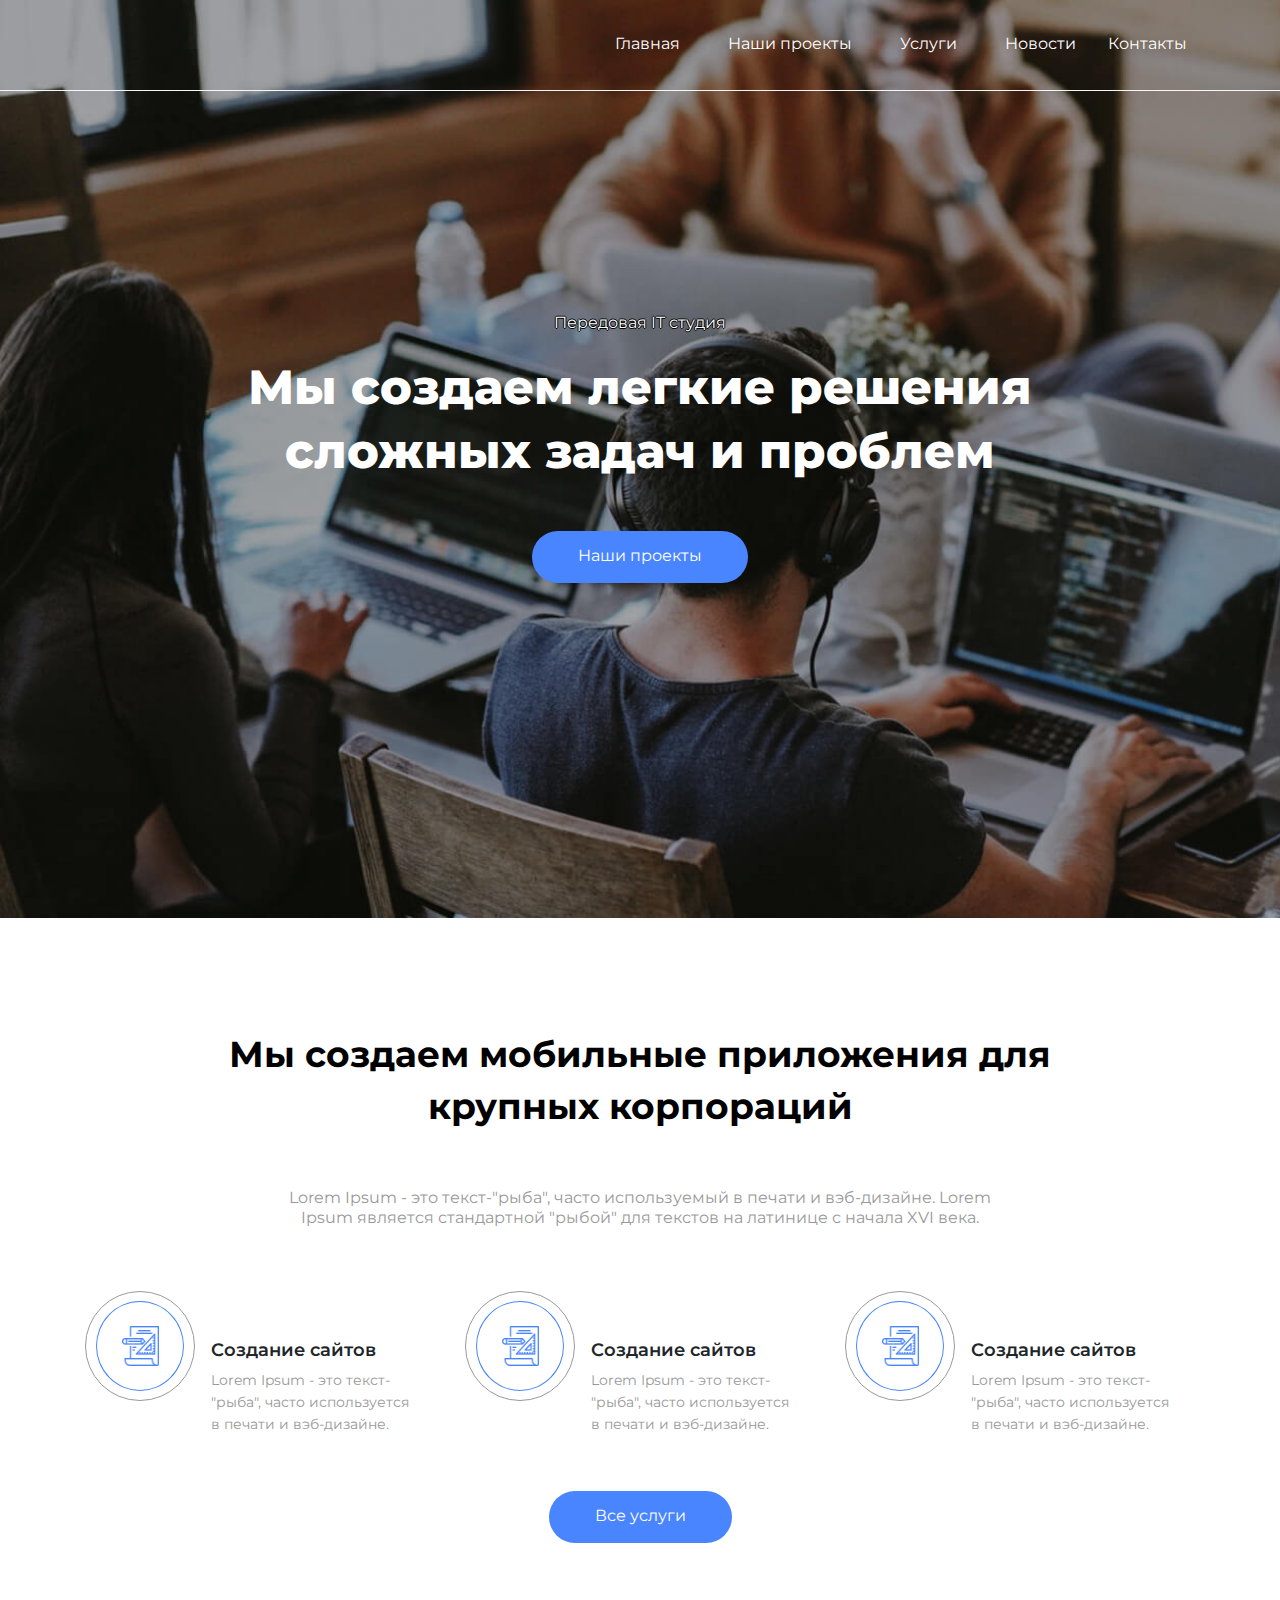
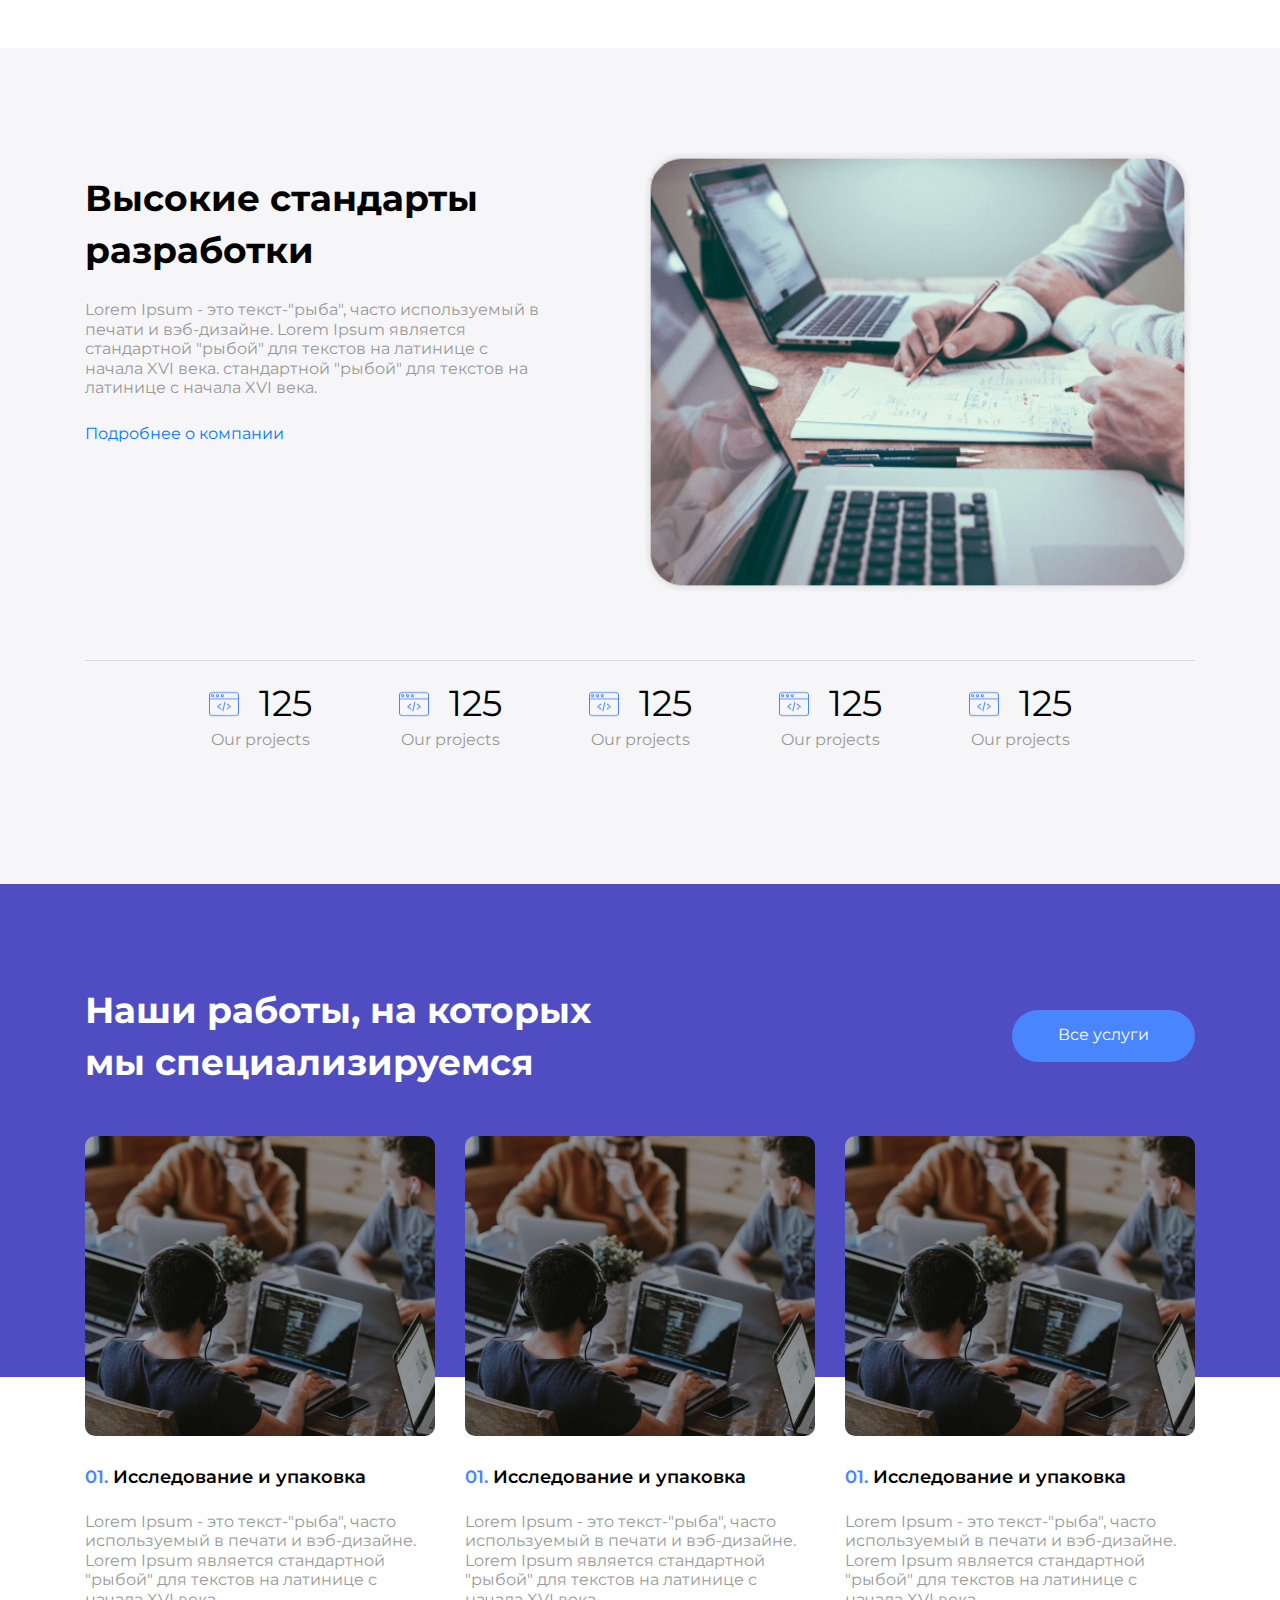
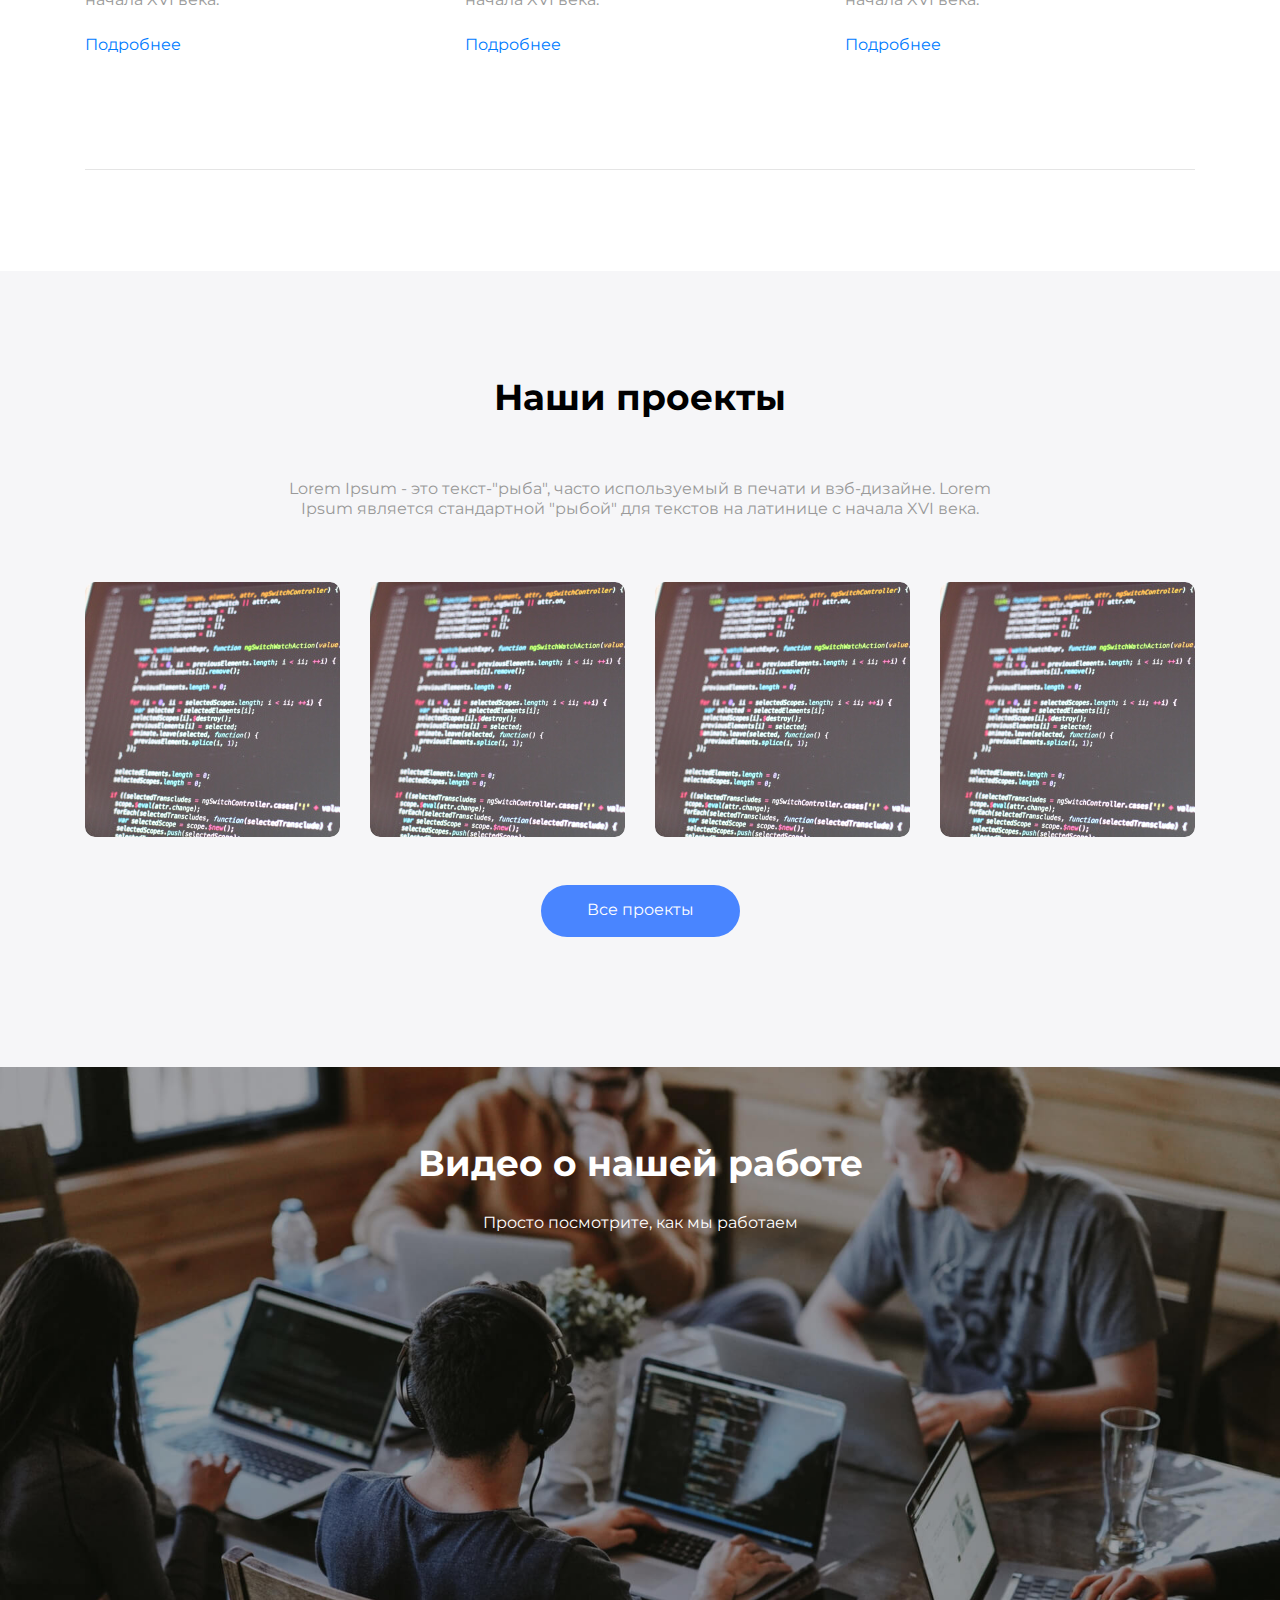
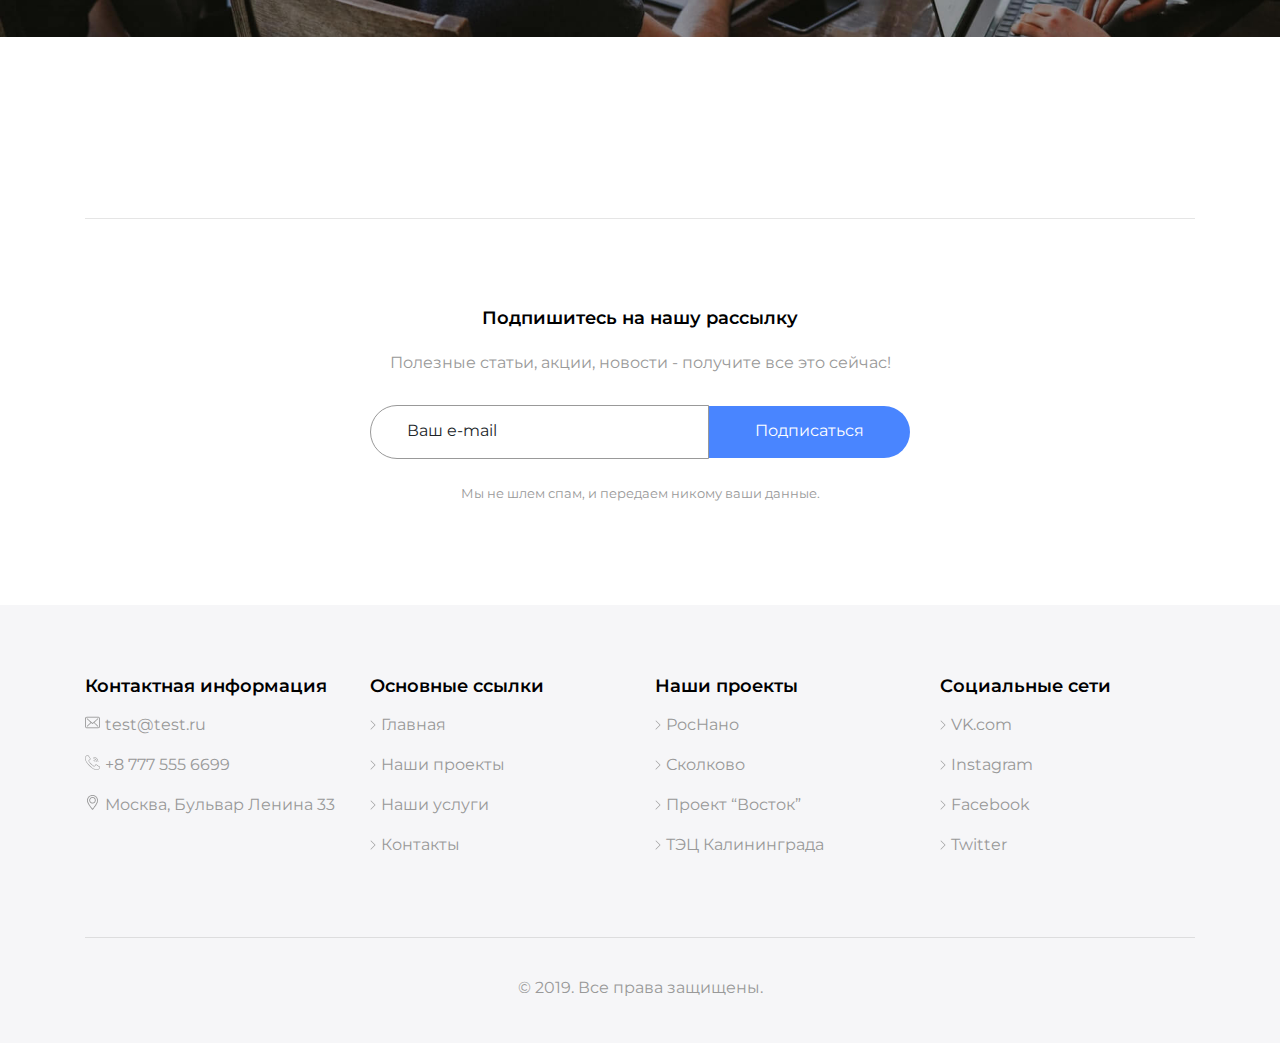
<file: index.html>
<!DOCTYPE html>
<html lang="en">

<head>
    <meta charset="UTF-8">
    <meta http-equiv="X-UA-Compatible" content="IE=edge">
    <meta name="viewport" content="width=device-width, initial-scale=1.0">
    <link rel="stylesheet" href="https://cdn.jsdelivr.net/npm/bootstrap@4.0.0/dist/css/bootstrap.min.css"
        integrity="sha384-Gn5384xqQ1aoWXA+058RXPxPg6fy4IWvTNh0E263XmFcJlSAwiGgFAW/dAiS6JXm" crossorigin="anonymous">
    <link rel="stylesheet" href="./css/style.css">
    <link rel="preconnect" href="https://fonts.googleapis.com">
    <link rel="preconnect" href="https://fonts.gstatic.com" crossorigin>
    <link href="https://fonts.googleapis.com/css2?family=Montserrat:wght@400;500;600;700;800&display=swap"
        rel="stylesheet">
    <title>Web Studio</title>
</head>

<body>
    <section class="welcome-screen" id="welcome-screen">
        <header class="header">
            <div class="container">
                <nav class="d-flex flex-column align-items-center flex-md-row justify-content-md-end pr-0 pb-lg-0">
                    <button onclick="togglerNav(navbar)" class="navbar-toggler align-self-end mt-3 mb-3" type="button">
                        <div class="icon"></div>
                    </button>
                    <div class="nav-list optional-menu justify-content-end">
                        <ul class=" pt-4 mb-0 text-center d-md-flex">
                            <li class="nav-item pl-2 pr-2 mb-2 mb-md-0 mr-0 mb-lg-0 pb-md-4">
                                <a class="nav-link link" href="#">Главная</a>
                            </li>
                            <li class="nav-item pl-2 pr-2 mb-2 mb-md-0 mr-0 mb-lg-0 pb-md-4">
                                <a class="nav-link link" href="#our-projects">Наши проекты</a>
                            </li>
                            <li class="nav-item pl-2 pr-2 mb-2 mb-md-0 mr-0 mb-lg-0 pb-md-4">
                                <a class="nav-link link" href="#mobile-app">Услуги</a>
                            </li>
                            <li class="nav-item pl-2 pr-2 mb-2 mb-md-0 mr-0 mb-lg-0 pb-md-4">
                                <a class="nav-link link" href="#our-video">Новости</a>
                            </li>
                            <li class="nav-item pl-2 pr-2 mb-2 mb-md-0 mr-0 mb-lg-0 pb-md-4">
                                <a class="nav-link link pl-0 pr-0" href="#footer">Контакты</a>
                            </li>
                        </ul>
                    </div>
                </nav>
        </header>
        <div class="container welcome-screen-content">
            <div class="row justify-content-center">
                <div class="col-10 col-md-4 d-flex justify-content-center">
                    <p class="text-welcome-screen color-white">
                        Передовая IT студия
                    </p>
                </div>
            </div>
            <div class="row justify-content-center">
                <div class="col-10 col-md-9">
                    <h1 class="title title-welcome-screen text-center mb-5">
                        Мы создаем легкие решения
                        сложных задач и проблем
                    </h1>
                </div>
            </div>
            <div class="row justify-content-center">
                <div class="col-10 col-md-6 d-flex justify-content-center">
                    <button class="button" onclick="buttonLink()">Наши проекты</button>
                </div>
            </div>
        </div>
    </section>
    <section>
        <div class="container mobile-app text-center" id="mobile-app">
            <div class="row justify-content-center mb-4 mb-sm-5">
                <div class="col-10 col-lg-9">
                    <h2 class="title">
                        Мы создаем мобильные приложения
                        для крупных корпораций
                    </h2>
                </div>
            </div>
            <div class="row justify-content-center mb-4 mb-sm-5">
                <div class="col-10 col-md-8">
                    <p class="text">
                        Lorem Ipsum - это текст-"рыба", часто используемый в печати и вэб-дизайне. Lorem Ipsum
                        является
                        стандартной "рыбой" для текстов на латинице с начала XVI века.
                    </p>
                </div>
            </div>
            <div class="row">
                <div class="col-12 col-lg-4 text-left d-flex">
                    <div class="mr-3">
                        <div class="external-circle">
                            <div class="inner-circle"></div>
                        </div>
                    </div>
                    <div class="pt-5 pr-xl-3 mb-3">
                        <h3 class="title-small">
                            Создание сайтов
                        </h3>
                        <p class="text text-card">
                            Lorem Ipsum - это текст- "рыба", часто используется в печати и вэб-дизайне.
                        </p>
                    </div>
                </div>
                <div class="col-12 col-lg-4 text-left d-flex">
                    <div class="mr-3">
                        <div class="external-circle">
                            <div class="inner-circle"></div>
                        </div>
                    </div>
                    <div class="pt-5 pr-xl-3 mb-3">
                        <h3 class="title-small">
                            Создание сайтов
                        </h3>
                        <p class="text text-card">
                            Lorem Ipsum - это текст- "рыба", часто используется в печати и вэб-дизайне.
                        </p>
                    </div>
                </div>
                <div class="col-12 col-lg-4 text-left d-flex">
                    <div class="mr-3">
                        <div class="external-circle">
                            <div class="inner-circle"></div>
                        </div>
                    </div>
                    <div class="pt-5 pr-xl-3 mb-3">
                        <h3 class="title-small">
                            Создание сайтов
                        </h3>
                        <p class="text text-card">
                            Lorem Ipsum - это текст- "рыба", часто используется в печати и вэб-дизайне.
                        </p>
                    </div>
                </div>
            </div>
            <div class="row mobile-cards see-more-hidden">
                <div class="col-12 col-lg-4 text-left d-flex">
                    <div class="mr-3">
                        <div class="external-circle">
                            <div class="inner-circle"></div>
                        </div>
                    </div>
                    <div class="pt-5 pr-xl-3 mb-3">
                        <h3 class="title-small">
                            Создание сайтов
                        </h3>
                        <p class="text text-card">
                            Lorem Ipsum - это текст- "рыба", часто используется в печати и вэб-дизайне.
                        </p>
                    </div>
                </div>
                <div class="col-12 col-lg-4 text-left d-flex">
                    <div class="mr-3">
                        <div class="external-circle">
                            <div class="inner-circle"></div>
                        </div>
                    </div>
                    <div class="pt-5 pr-xl-3 mb-3">
                        <h3 class="title-small">
                            Создание сайтов
                        </h3>
                        <p class="text text-card">
                            Lorem Ipsum - это текст- "рыба", часто используется в печати и вэб-дизайне.
                        </p>
                    </div>
                </div>
                <div class="col-12 col-lg-4 text-left d-flex">
                    <div class="mr-3">
                        <div class="external-circle">
                            <div class="inner-circle"></div>
                        </div>
                    </div>
                    <div class="pt-5 pr-xl-3 mb-3">
                        <h3 class="title-small">
                            Создание сайтов
                        </h3>
                        <p class="text text-card">
                            Lorem Ipsum - это текст- "рыба", часто используется в печати и вэб-дизайне.
                        </p>
                    </div>
                </div>
            </div>
            <button onclick="toggler(mobileCard)" class="button mt-3 mt-sm-4">Все услуги</button>
        </div>
    </section>
    <section class="standards">
        <div class="container">
            <div class="row no-gutters pb-3 pb-sm-5">
                <div class="col-12 text-center col-xl-5 text-xl-left">
                    <div class="pt-4 pb-4">
                        <h2 class="title mb-4">
                            Высокие стандарты разработки
                        </h2>
                        <p class="text mb-4">
                            Lorem Ipsum - это текст-"рыба", часто используемый в печати и вэб-дизайне. Lorem
                            Ipsum является стандартной "рыбой" для текстов на латинице с начала XVI века.
                            стандартной
                            "рыбой" для текстов на латинице с начала XVI века.
                        </p>
                        <a class="link" href="#"> Подробнее о компании</a>
                    </div>
                </div>
                <div class="col-12 col-xl-6 offset-xl-1">
                    <img class="standards-img" src="./img/laptop.png"
                        alt="за рабочим столом с ноутбуками люди обсуждают перечень технических требований к качеству разработки">
                </div>
            </div>
            <hr>
            <div class="row justify-content-center pb-3 pb-sm-5">
                <div class="col-4 pl-1 pr-1 col-xl-2 text-center">
                    <div class="d-flex justify-content-center align-items-center">
                        <div class="mini-card-img">
                        </div>
                        <p class="text text-mini-card">125</p>
                    </div>
                    <p class="text">Our projects</p>
                </div>
                <div class="col-4 pl-1 pr-1 col-xl-2 text-center">
                    <div class="d-flex justify-content-center align-items-center">
                        <div class="mini-card-img">
                        </div>
                        <p class="text text-mini-card">125</p>
                    </div>
                    <p class="text">Our projects</p>
                </div>
                <div class="col-4 pl-1 pr-1 col-xl-2 text-center">
                    <div class="d-flex justify-content-center align-items-center">
                        <div class="mini-card-img">
                        </div>
                        <p class="text text-mini-card">125</p>
                    </div>
                    <p class="text">Our projects</p>
                </div>
                <div class="col-4 pl-1 pr-1 col-xl-2 text-center">
                    <div class="d-flex justify-content-center align-items-center">
                        <div class="mini-card-img">
                        </div>
                        <p class="text text-mini-card">125</p>
                    </div>
                    <p class="text">Our projects</p>
                </div>
                <div class="col-4 pl-1 pr-1 col-xl-2 text-center">
                    <div class="d-flex justify-content-center align-items-center">
                        <div class="mini-card-img">
                        </div>
                        <p class="text text-mini-card">125</p>
                    </div>
                    <p class="text">Our projects</p>
                </div>
            </div>
        </div>
    </section>
    <section class="our-works">
        <div class="container">
            <div class="row no-gutters justify-content-between">
                <div class="col-12 text-center col-xl-6 text-xl-left">
                    <h2 class="title color-white mb-4 mb-xl-0">Наши работы, на которых
                        мы специализируемся
                    </h2>
                </div>
                <div class="col-12 col-xl-6 d-flex justify-content-xl-end justify-content-center align-items-center">
                    <button onclick="toggler(ourWorksMore)" class="button" id="buttonWorks">Все услуги</button>
                </div>
            </div>
            <div class="row pt-5 pb-xl-5 d-flex justify-content-center">
                <div
                    class="col-12 pb-5 col-md-8 d-flex flex-column align-items-center text-center col-xl-4 pb-xl-0 align-items-xl-start text-xl-left">
                    <div class="our-works-card">
                        <img class="our-works-img" src="./img/Rectangle.jpg"
                            alt="настоящие специалисты своего дела творят it шедевры">
                    </div>
                    <h3 class="title title-small mb-4 color-contrast">
                        <span class="color-blue">01. </span>Исследование и упаковка
                    </h3>
                    <p class="text mb-4 color-contrast">
                        Lorem Ipsum - это текст-"рыба", часто используемый в печати и вэб-дизайне. Lorem Ipsum является
                        стандартной "рыбой" для текстов на латинице с начала XVI века.
                    </p>
                    <a class="color-contrast link" href="#">
                        Подробнее
                    </a>
                </div>
                <div
                    class="col-12 pb-5 col-md-8 d-flex flex-column align-items-center text-center col-xl-4 pb-xl-0 align-items-xl-start text-xl-left">
                    <div class="our-works-card">
                        <img class="our-works-img" src="./img/Rectangle.jpg"
                            alt="настоящие специалисты своего дела творят it шедевры">
                    </div>
                    <h3 class="title title-small mb-4">
                        <span class="color-blue">01. </span>Исследование и упаковка
                    </h3>
                    <p class="text mb-4">
                        Lorem Ipsum - это текст-"рыба", часто используемый в печати и вэб-дизайне. Lorem Ipsum является
                        стандартной "рыбой" для текстов на латинице с начала XVI века.
                    </p>
                    <a class="link" href="#">
                        Подробнее
                    </a>
                </div>
                <div
                    class="col-12 pb-3 col-md-8 pb-xl-5 d-flex flex-column align-items-center text-center col-xl-4 pb-xl-0 align-items-xl-start text-xl-left">
                    <div class="our-works-card">
                        <img class="our-works-img" src="./img/Rectangle.jpg"
                            alt="настоящие специалисты своего дела творят it шедевры">
                    </div>
                    <h3 class="title title-small mb-4">
                        <span class="color-blue">01. </span>Исследование и упаковка
                    </h3>
                    <p class="text mb-4">
                        Lorem Ipsum - это текст-"рыба", часто используемый в печати и вэб-дизайне. Lorem Ipsum является
                        стандартной "рыбой" для текстов на латинице с начала XVI века.
                    </p>
                    <a class="link" href="#">
                        Подробнее
                    </a>
                </div>
            </div>
            <div class="row pt-5 pb-xl-5 see-more-hidden our-works-more">
                <div
                    class="col-12 pb-5 col-md-8 d-flex flex-column align-items-center text-center col-xl-4 pb-xl-0 align-items-xl-start text-xl-left">
                    <div class="our-works-card">
                        <img class="our-works-img" src="./img/Rectangle.jpg"
                            alt="настоящие специалисты своего дела творят it шедевры">
                    </div>
                    <h3 class="title title-small mb-4 color-contrast">
                        <span class="color-blue">01. </span>Исследование и упаковка
                    </h3>
                    <p class="text mb-4 color-contrast">
                        Lorem Ipsum - это текст-"рыба", часто используемый в печати и вэб-дизайне. Lorem Ipsum
                        является
                        стандартной "рыбой" для текстов на латинице с начала XVI века.
                    </p>
                    <a class="color-contrast link" href="#">
                        Подробнее
                    </a>
                </div>
                <div
                    class="col-12 pb-5 col-md-8 d-flex flex-column align-items-center text-center col-xl-4 pb-xl-0 align-items-xl-start text-xl-left">
                    <div class="our-works-card">
                        <img class="our-works-img" src="./img/Rectangle.jpg"
                            alt="настоящие специалисты своего дела творят it шедевры">
                    </div>
                    <h3 class="title title-small mb-4">
                        <span class="color-blue">01. </span>Исследование и упаковка
                    </h3>
                    <p class="text mb-4">
                        Lorem Ipsum - это текст-"рыба", часто используемый в печати и вэб-дизайне. Lorem Ipsum
                        является
                        стандартной "рыбой" для текстов на латинице с начала XVI века.
                    </p>
                    <a class="link" href="#">
                        Подробнее
                    </a>
                </div>
                <div
                    class="col-12 pb-3 col-md-8 pb-xl-5 d-flex flex-column align-items-center text-center col-xl-4 pb-xl-0 align-items-xl-start text-xl-left">
                    <div class="our-works-card">
                        <img class="our-works-img" src="./img/Rectangle.jpg"
                            alt="настоящие специалисты своего дела творят it шедевры">
                    </div>
                    <h3 class="title title-small mb-4">
                        <span class="color-blue">01. </span>Исследование и упаковка
                    </h3>
                    <p class="text mb-4">
                        Lorem Ipsum - это текст-"рыба", часто используемый в печати и вэб-дизайне. Lorem Ipsum
                        является
                        стандартной "рыбой" для текстов на латинице с начала XVI века.
                    </p>
                    <a class="link" href="#">
                        Подробнее
                    </a>
                </div>
            </div>
            <hr>
        </div>
    </section>
    <section class="our-projects" id="our-projects">
        <div class="container">
            <div class="row justify-content-center mb-4 mb-sm-5">
                <div class="col d-flex justify-content-center">
                    <h2 class="title">
                        Наши проекты
                    </h2>
                </div>
            </div>
            <div class="row justify-content-center mb-3 mb-sm-5">
                <div class="col-10 col-xl-8 text-center">
                    <p class="text">
                        Lorem Ipsum - это текст-"рыба", часто используемый в печати и вэб-дизайне. Lorem Ipsum является
                        стандартной "рыбой" для текстов на латинице с начала XVI века.
                    </p>
                </div>
            </div>
            <div class="row">
                <div class="col-12 col-sm-6 col-xl-3 d-flex justify-content-center align-items-center mb-5">
                    <div class="our-projects-img">
                        <img src="img/code.jpg" alt="экран с изображением строчек кода">
                    </div>
                </div>
                <div class="col-12 col-sm-6 col-xl-3 d-flex justify-content-center align-items-center mb-5">
                    <div class="our-projects-img">
                        <img src="img/code.jpg" alt="экран с изображением строчек кода">
                    </div>
                </div>
                <div class="col-12 col-sm-6 col-xl-3 d-flex justify-content-center align-items-center mb-5">
                    <div class="our-projects-img">
                        <img src="img/code.jpg" alt="экран с изображением строчек кода">
                    </div>
                </div>
                <div class="col-12 col-sm-6 col-xl-3 d-flex justify-content-center align-items-center mb-5">
                    <div class="our-projects-img">
                        <img src="img/code.jpg" alt="экран с изображением строчек кода">
                    </div>
                </div>
            </div>
            <div class="row projects-more see-more-hidden">
                <div class="col-12 col-sm-6 col-xl-3 d-flex justify-content-center align-items-center mb-5">
                    <div class="our-projects-img">
                        <img src="img/code.jpg" alt="экран с изображением строчек кода">
                    </div>
                </div>
                <div class="col-12 col-sm-6 col-xl-3 d-flex justify-content-center align-items-center mb-5">
                    <div class="our-projects-img">
                        <img src="img/code.jpg" alt="экран с изображением строчек кода">
                    </div>
                </div>
                <div class="col-12 col-sm-6 col-xl-3 d-flex justify-content-center align-items-center mb-5">
                    <div class="our-projects-img">
                        <img src="img/code.jpg" alt="экран с изображением строчек кода">
                    </div>
                </div>
                <div class="col-12 col-sm-6 col-xl-3 d-flex justify-content-center align-items-center mb-5">
                    <div class="our-projects-img">
                        <img src="img/code.jpg" alt="экран с изображением строчек кода">
                    </div>
                </div>
            </div>
            <div class="row justify-content-center">
                <button onclick="toggler(projectsMore)" class="button">Все проекты</button>
            </div>
        </div>
    </section>
    <section class="our-video" id="our-video">
        <div class="container">
            <div class="row justify-content-center mb-3">
                <div class="col text-center">
                    <h2 class="title color-white">
                        Видео о нашей работе
                    </h2>
                </div>
            </div>
            <div class="row justify-content-center mb-3 mb-sm-5">
                <div class="col-8 col-sm-6 text-center">
                    <p class="text color-white">
                        Просто посмотрите, как мы работаем
                    </p>
                </div>
            </div>
            <div class="row justify-content-center">
                <div class="col d-flex justify-content-center">
                    <iframe class="video-board" width="470" height="230"
                        src="https://www.youtube.com/embed/tgbNymZ7vqY">
                    </iframe>
                </div>
            </div>
        </div>
    </section>
    <section class="subscribe">
        <div class="container">
            <hr>
            <div class="row justify-content-center pt-3 pt-sm-5">
                <div class="col text-center pt-4 mb-3">
                    <h3 class="title title-small">
                        Подпишитесь на нашу рассылку
                    </h3>
                </div>
            </div>
            <div class="row justify-content-center">
                <div class="col-10  col-lg-6 text-center mb-3">
                    <p class="text">
                        Полезные статьи, акции, новости - получите все это сейчас!
                    </p>
                </div>
            </div>
            <div class="row justify-content-center">
                <div class="col-8 col-lg-6 mb-4">
                    <form
                        class="subscribe-form d-flex flex-column align-items-center flex-md-row justify-content-md-center"
                        action="">
                        <input class="subscribe-input" type="email" placeholder="Ваш e-mail">
                        <button type="submit" class="button button-subscribe">Подписаться</button>
                    </form>
                </div>
            </div>
            <div class="row justify-content-center">
                <div class="col-10 col-lg-6 text-center">
                    <p class="text text-small">
                        Мы не шлем спам, и передаем никому ваши данные.
                    </p>
                </div>
            </div>
        </div>
    </section>
    <footer class="footer" id="footer">
        <div class="container">
            <div class="row justify-content-between pb-xl-5">
                <div class="col-12 mb-4 text-center col-sm-6 col-xl-3 mb-xl-0 text-xl-left">
                    <h3 class="title title-small mb-3">Контактная информация</h3>
                    <ul>
                        <li class="mail mb-3"><a class="footer-card-link link"
                                href="mailto:test@test.ru">test@test.ru</a>
                        </li>
                        <li class="phone mb-3"><a class="footer-card-link link" href="tel:+8 777 555 66 99">+8 777 555
                                6699</a>
                        </li>
                        <li class="address"><a class="footer-card-link link" href="">Москва, Бульвар Ленина 33</a>
                        </li>
                    </ul>
                </div>
                <div class="col-12 mb-4 text-center col-sm-6 col-xl-3 mb-xl-0 text-xl-left">
                    <h3 class="title title-small mb-3">Основные ссылки</h3>
                    <ul>
                        <li class="footer-link mb-3"><a class="footer-card-link link" href="#welcome-screen">Главная</a>
                        </li>
                        <li class="footer-link mb-3"><a class="footer-card-link link" href="#our-projects">Наши
                                проекты</a>
                        </li>
                        <li class="footer-link mb-3"><a class="footer-card-link link" href="#mobile-app">Наши услуги</a>
                        </li>
                        <li class="footer-link"><a class="footer-card-link link" href="#footer">Контакты</a></li>
                    </ul>
                </div>
                <div class="col-12 mb-4 text-center col-sm-6 col-xl-3 mb-xl-0 text-xl-left">
                    <h3 class="title title-small mb-3">Наши проекты</h3>
                    <ul>
                        <li class="footer-link mb-3"><a class="footer-card-link link" href="">РосНано</a></li>
                        <li class="footer-link mb-3"><a class="footer-card-link link" href="">Сколково</a></li>
                        <li class="footer-link mb-3"><a class="footer-card-link link" href="">Проект “Восток”</a></li>
                        <li class="footer-link"><a class="footer-card-link link" href="">ТЭЦ Калининграда</a></li>
                    </ul>
                </div>
                <div class="col-12 mb-4 text-center col-sm-6 col-xl-3 mb-xl-0 text-xl-left">
                    <h3 class="title title-small mb-3">Социальные сети</h3>
                    <ul>
                        <li class="footer-link mb-3"><a class="footer-card-link link" href="">VK.com</a></li>
                        <li class="footer-link mb-3"><a class="footer-card-link link" href="">Instagram</a></li>
                        <li class="footer-link mb-3"><a class="footer-card-link link" href="">Facebook</a></li>
                        <li class="footer-link"><a class="footer-card-link link" href="">Twitter</a></li>
                    </ul>
                </div>
            </div>
            <hr>
            <div class="row justify-content-center">
                <div class="col-10 text-center">
                    <p class="text mt-4">
                        &#169 2019. Все права защищены.
                    </p>
                </div>
            </div>
        </div>
    </footer>
    <script src="./JS/toggler.js">
    </script>
    <script src="./JS/buttonLink.js">
    </script>
</body>

</html>
</file>
<file: css/style.css>
@charset "UTF-8";
/***
    The new CSS reset - version 1.8.4 (last updated 14.2.2023)
    GitHub page: https://github.com/elad2412/the-new-css-reset
***/
/*
    Remove all the styles of the "User-Agent-Stylesheet", except for the 'display' property
    - The "symbol *" part is to solve Firefox SVG sprite bug
 */
*:where(:not(html, iframe, canvas, img, svg, video, audio):not(svg *, symbol *)) {
  all: unset;
  display: revert;
}

/* Preferred box-sizing value */
*,
*::before,
*::after {
  box-sizing: border-box;
}

/* Reapply the pointer cursor for anchor tags */
a,
button {
  cursor: pointer;
}

/* Remove list styles (bullets/numbers) */
ol,
ul,
menu {
  list-style: none;
}

/* For images to not be able to exceed their container */
img {
  max-inline-size: 100%;
  max-block-size: 100%;
}

/* removes spacing between cells in tables */
table {
  border-collapse: collapse;
}

/* Safari - solving issue when using user-select:none on the <body> text input doesn't working */
input,
textarea {
  -webkit-user-select: auto;
}

/* revert the 'white-space' property for textarea elements on Safari */
textarea {
  white-space: revert;
}

/* minimum style to allow to style meter element */
meter {
  -webkit-appearance: revert;
  -moz-appearance: revert;
       appearance: revert;
}

/* preformatted text - use only for this feature */
:where(pre) {
  all: revert;
}

/* reset default text opacity of input placeholder */
::-moz-placeholder {
  color: unset;
}
::placeholder {
  color: unset;
}

/* remove default dot (•) sign */
::marker {
  content: initial;
}

/* fix the feature of 'hidden' attribute.
   display:revert; revert to element instead of attribute */
:where([hidden]) {
  display: none;
}

/* revert for bug in Chromium browsers
   - fix for the content editable attribute will work properly.
   - webkit-user-select: auto; added for Safari in case of using user-select:none on wrapper element*/
:where([contenteditable]:not([contenteditable=false])) {
  -moz-user-modify: read-write;
  -webkit-user-modify: read-write;
  overflow-wrap: break-word;
  -webkit-line-break: after-white-space;
  -webkit-user-select: auto;
}

/* apply back the draggable feature - exist only in Chromium and Safari */
:where([draggable=true]) {
  -webkit-user-drag: element;
}

/* Revert Modal native behavior */
:where(dialog:modal) {
  all: revert;
}

* {
  font-family: "Montserrat", Arial, Helvetica, sans-serif;
  padding: 0;
  margin: 0;
  border: 0;
}

.link:focus {
  outline: 1px solid #999999;
  border-radius: 5px;
}

.wrapper {
  width: 100%;
  height: 100%;
}

.title {
  font-weight: 600;
  font-size: 26px;
  line-height: 36px;
  color: #000;
}
.title-welcome-screen {
  font-size: 34px;
  font-weight: 700;
  line-height: 42px;
  color: #FFF;
}
.title-small {
  font-weight: 500;
  font-size: 16px;
  line-height: 20px;
}

.text {
  font-weight: 400;
  font-size: 14px;
  line-height: 16px;
  color: #999999;
}
.text-welcome-screen {
  text-shadow: -1px 0 #000, 0 1px #000, 1px 0 #000, 0 -1px #000;
  margin-bottom: 14px;
}
.text-card {
  font-size: 12px;
  line-height: 18px;
}
.text-mini-card {
  font-size: 26px;
  line-height: 43px;
  color: #000;
  margin: 0;
}
.text-small {
  font-size: 11px;
  line-height: 18px;
}

.button {
  background-color: #4985FF;
  color: #FFF;
  padding: 13px 20px 15px;
  border-radius: 30px;
}

.color-blue {
  color: #4985FF !important;
}

.color-white {
  color: #FFF !important;
}

.see-more-hidden {
  display: none;
}

.see-more-view {
  display: flex;
}

.welcome-screen {
  background: url("../img/Rectangle.jpg") no-repeat;
  background-size: cover;
}

.header {
  border-bottom: #F6F6F8 solid 1px;
}

.welcome-screen-content {
  padding: 100px 15px;
}

.navbar-toggler {
  background-color: transparent;
  border: 1px solid #999999;
  border-radius: 5px;
}
.navbar-toggler .icon {
  width: 30px;
  height: 30px;
  background-image: repeating-linear-gradient(transparent, #000 10%, transparent 20%);
}

.nav-link {
  color: #FFF;
}
.nav-link:hover {
  color: #FFF;
}

.optional-menu {
  display: none;
}

@media screen and (min-width: 768px) {
  .navbar-toggler {
    display: none;
  }
  .optional-menu {
    display: block;
  }
}
.mobile-app {
  padding: 50px 15px 45px;
}

.external-circle {
  border-radius: 50%;
  border: #999999 solid 1px;
  width: 110px;
  height: 110px;
  padding: 10px;
  display: flex;
  justify-content: center;
  align-items: center;
}

.inner-circle {
  background-image: url("../img/project.png");
  background-repeat: no-repeat;
  background-size: 37px 40px;
  background-position: center center;
  border-radius: 50%;
  border: #4985FF solid 1px;
  width: 90px;
  height: 90px;
  display: flex;
  justify-content: center;
  align-items: center;
}

.standards {
  background-color: #F6F6F8;
  padding: 50px 15px 35px;
}

.standards-img {
  width: 100%;
  height: 100%;
  border-radius: 10px;
}

.mini-card-img {
  background-image: url("../img/web-programming.png");
  background-repeat: no-repeat;
  background-size: 30px 27px;
  background-position: center center;
  width: 30px;
  height: 26px;
  margin: 0 20px 0 0;
}

.our-works {
  padding: 50px 15px 35px;
  background: linear-gradient(180deg, #504DC2 50%, #FFF 50%);
}

.our-works-card {
  width: 350px;
  height: 300px;
  border-radius: 10px;
  overflow: hidden;
  margin-bottom: 30px;
}

.our-works-img {
  width: 100%;
  height: 100%;
  -o-object-fit: cover;
     object-fit: cover;
}

.see-more-view {
  justify-content: center;
}

.our-projects {
  background-color: #F6F6F8;
  padding: 50px 15px 60px;
}

.our-projects-img {
  max-width: 255px;
  max-height: 255px;
  border-radius: 10px;
  overflow: hidden;
}

.our-video {
  padding-top: 30px;
  background: url("../img/Rectangle.jpg") no-repeat;
  background-size: cover;
  max-height: 340px;
}

.subscribe {
  padding-top: 100px;
  padding-bottom: 45px;
}

.subscribe-form {
  width: 100%;
}

.subscribe-input {
  padding: 13px 36px 15px;
  border-radius: 30px;
  width: 100%;
  border: #999999 solid 1px;
  margin-bottom: 20px;
}

.footer {
  background-color: #F6F6F8;
  padding: 30px 15px 15px;
}

.footer-card-link {
  color: #999999;
}

.mail ::before {
  content: url("../img/envelope.png");
  width: 15px;
  height: 13px;
  padding: 5px 5px 0 0;
}

.phone ::before {
  content: url("../img/Group.png");
  width: 15px;
  height: 13px;
  padding: 0 5px 0 0;
}

.address ::before {
  content: url("../img/placeholder.png");
  width: 15px;
  height: 13px;
  padding: 0 5px 0 0;
}

.footer-link ::before {
  content: url("../img/arrow.png");
  width: 15px;
  height: 13px;
  padding: 0 5px 0 0;
}

@media screen and (min-width: 576px) {
  .title {
    font-weight: 700;
    font-size: 36px;
    line-height: 52px;
    color: #000;
  }
  .title-welcome-screen {
    font-size: 48px;
    font-weight: 800;
    line-height: 64px;
    color: #FFF;
  }
  .title-small {
    font-weight: 600;
    font-size: 18px;
    line-height: 22px;
  }
  .text {
    font-weight: 400;
    font-size: 16px;
    line-height: 19.5px;
    color: #999999;
  }
  .text-welcome-screen {
    text-shadow: -1px 0 #000, 0 1px #000, 1px 0 #000, 0 -1px #000;
    margin: 0 0 20px;
  }
  .text-card {
    font-size: 14px;
    line-height: 22px;
  }
  .text-mini-card {
    font-size: 36px;
    line-height: 53px;
    margin: 0;
    color: #000;
  }
  .text-small {
    font-size: 13px;
    line-height: 21px;
  }
  .button {
    background-color: #4985FF;
    color: #FFF;
    padding: 13px 46px 15px;
    border-radius: 30px;
  }
}
@media screen and (min-width: 768px) {
  .nav-item {
    border-bottom: transparent solid 2px;
  }
  .nav-item:hover {
    border-bottom: #FFF solid 2px;
  }
  .button-subscribe {
    border-radius: 0 30px 30px 0;
  }
  .subscribe-input {
    border-radius: 30px 0 0 30px;
    margin: 0;
  }
  .welcome-screen-content {
    padding-top: 220px;
    padding-bottom: 335px;
  }
  .mobile-app {
    padding-top: 110px;
    padding-bottom: 105px;
  }
  .standards {
    padding-top: 100px;
    padding-bottom: 70px;
  }
  .our-works {
    padding-top: 100px;
    padding-bottom: 85px;
  }
  .our-projects {
    padding-top: 100px;
    padding-bottom: 130px;
  }
  .our-video {
    padding-top: 70px;
  }
  .subscribe {
    padding-top: 165px;
    padding-bottom: 85px;
  }
  .footer {
    padding-top: 70px;
    padding-bottom: 30px;
  }
}
@media screen and (min-width: 992px) {
  .video-board {
    width: 900px;
    height: 390px;
  }
  .our-video {
    max-height: 570px;
  }
}
@media screen and (min-width: 1200px) {
  .video-board {
    width: 970px;
    height: 430px;
  }
}
</file>
